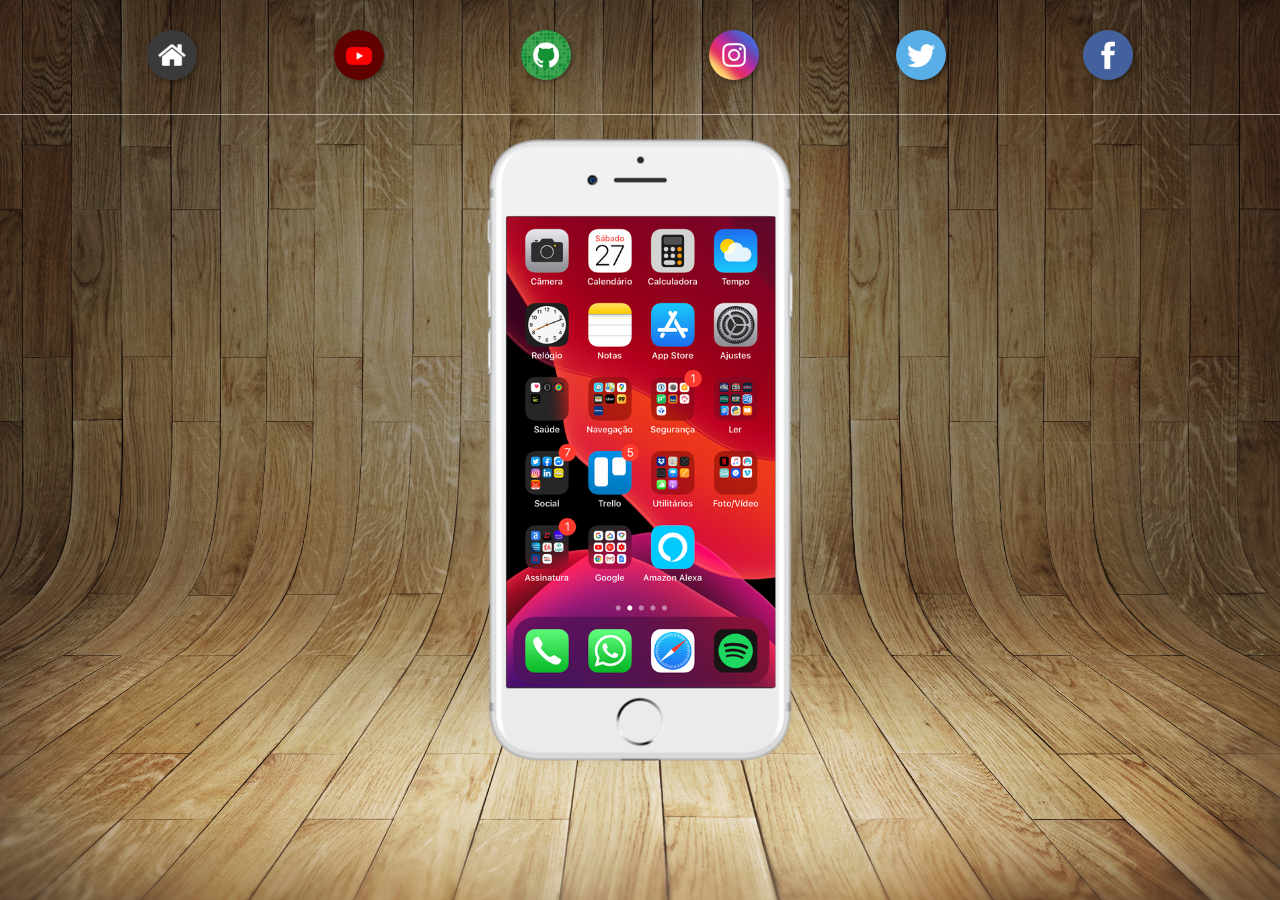
<file: index.html>
<!DOCTYPE html>
<html lang="pt-BR">
<head>
    <meta charset="UTF-8">
    <meta http-equiv="X-UA-Compatible" content="IE=edge">
    <meta name="viewport" content="width=device-width, initial-scale=1.0">
    <link rel="shortcut icon" href="favicon.ico" type="image/x-icon">
    <title>Minhas redes sociais</title>
    <link rel="stylesheet" href="estilos/style.css">
</head>
<body>
    <main>
        <section id="telefone">
            <iframe src="home.html" name="tela" id="tela" frameborder="0">
            </iframe>
        </section>
        <section id="redes-sociais">
            <a href="#" target="tela"><img src="imagens/logo-home.jpg" alt="Home"></a> 
            <a href="#" target="tela"><img src="imagens/logo-youtube.jpg" alt="YouTube"></a> 
            <a href="#" target="tela"><img src="imagens/logo-github.jpg" alt="GitHub"></a> 
            <a href="#" target="tela"><img src="imagens/logo-instagram.jpg" alt="Instagram"></a> 
            <a href="#" target="tela"><img src="imagens/logo-twitter.jpg" alt="Twitter"></a> 
            <a href="#" target="tela"><img src="imagens/logo-facebook.jpg" alt="Facebook"></a>
        </section>
    </main>
</body>
</html>
</file>
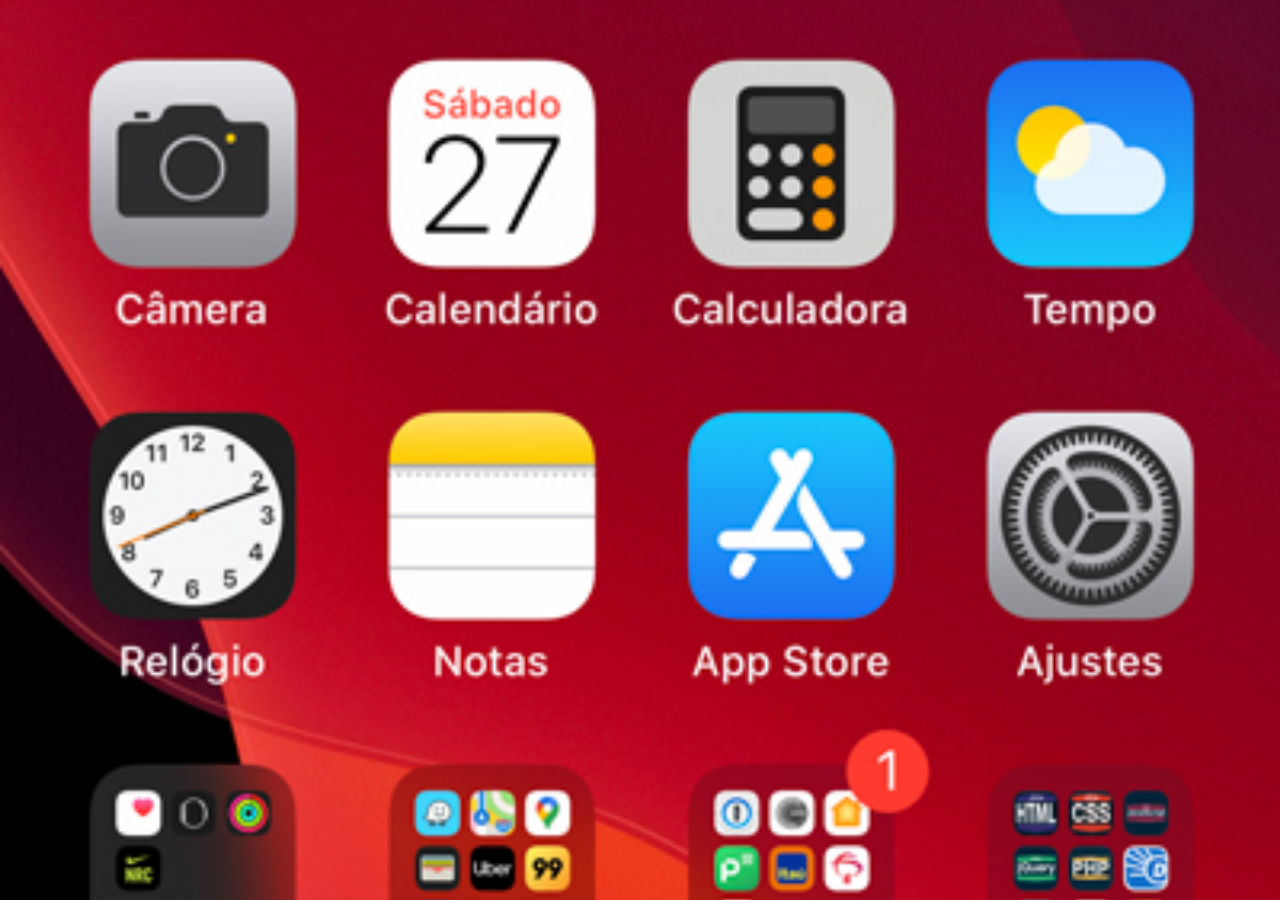
<file: home.html>
<!DOCTYPE html>
<html lang="pt-BR">
<head>
    <meta charset="UTF-8">
    <meta http-equiv="X-UA-Compatible" content="IE=edge">
    <meta name="viewport" content="width=device-width, initial-scale=1.0">
    <title>Home</title>
    <style>
        *{
            margin: 0px;
            padding: 0px;
        }

        body{
            height: 100vh;
            width: 100vw;
            background: black url('imagens/tela-home.jpg') no-repeat top center;
            background-size: cover;
        }
    </style>
</head>
<body>
    
</body>
</html>
</file>
<file: estilos/style.css>
@charset "UTF-8";

*{
    margin: 0px;
    padding: 0px;
    font-family: Arial, Helvetica, sans-serif;
}

html, body{
    height: 100vh;
    width: 100vw;
    background-color: black;
}

body{
    background: url('../imagens/fundo-madeira.jpg');
    background-repeat: no-repeat;
    background-position: top center;
    background-size: cover;
    background-attachment: fixed;
}

main{
    height: 100vh;
    position: relative;
}

section#telefone{
    position: absolute;
    top: 50%;
    left: 50%;
    transform: translate(-50%, -50%);
    height: 627px;
    width: 311px;
    background: url('../imagens/frame-iphone.png');
    background-repeat: no-repeat;
}

iframe#tela{
    position: relative;
    top: 80px;
    left: 22px;
    width: 269px;
    height: 471px;
}

section#redes-sociais >a >img{
    width: 50px;
    margin: 10px;
    border-radius: 50%;
    box-shadow: 2px 2px 5px rgba(0, 0, 0, 0.400);
    box-sizing: border-box;
}

section#redes-sociais{
    text-align: center;
    border-bottom: 1px solid rgba(255, 255, 255, 0.575);
    padding: 20px;
    display: flex;
    flex-direction: row;
    justify-content: space-evenly;
}

section#redes-sociais img:hover{
    border: 2px solid rgba(255, 255, 255, 0.637);
    box-shadow: 5px 5px 10px rgba(0, 0, 0, 0.623);
    transition: transform 0.4s, border 0.1s;
}
</file>
